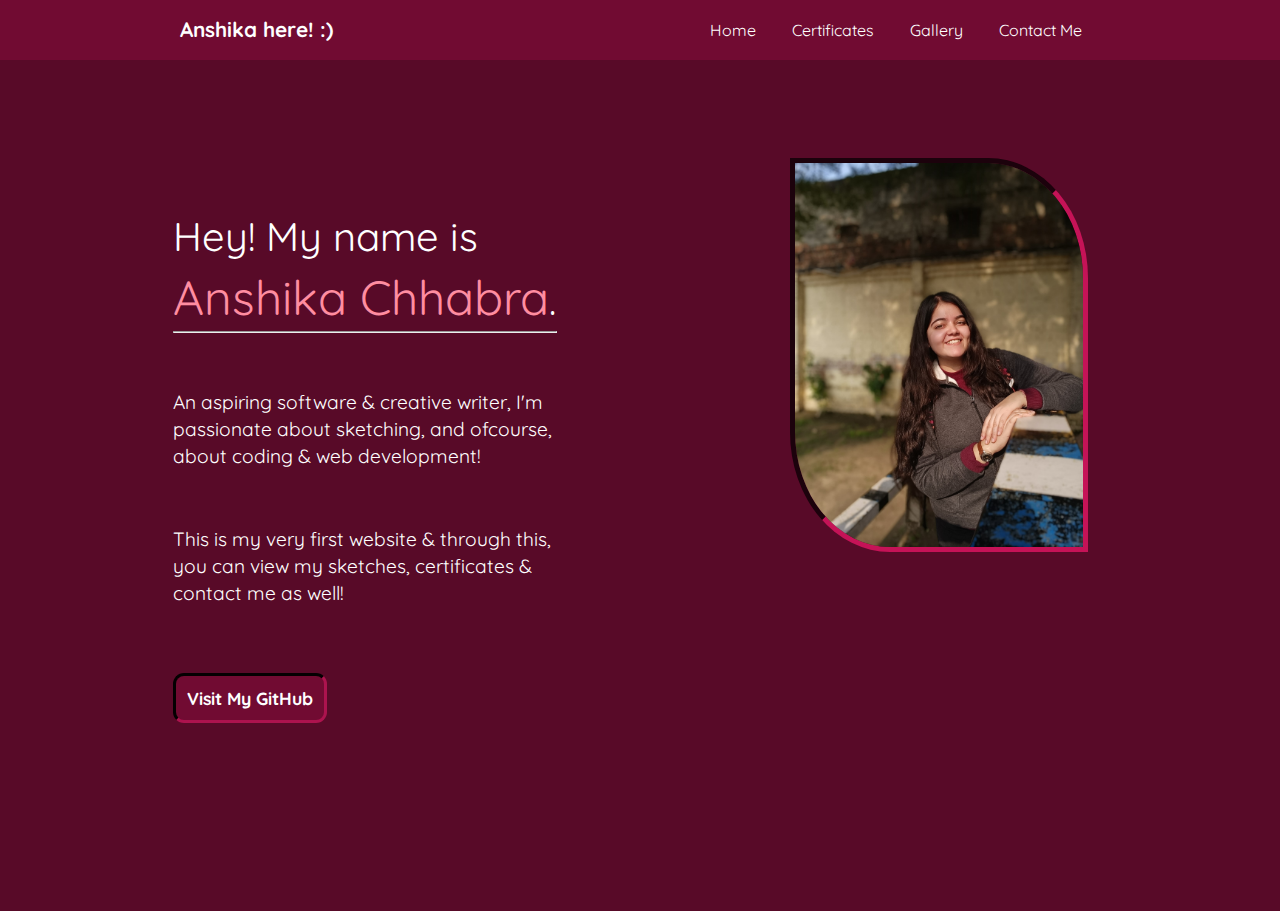
<file: index.html>
<!DOCTYPE html>
<html lang="en">

<head>
   <meta charset="UTF-8">
   <meta http-equiv="X-UA-Compatible" content="IE=edge">
   <meta name="viewport" content="width=device-width, initial-scale=1.0">
   <title>Anshika Chhabra-Portfolio_2023</title>
   <link rel="stylesheet" href="style.css">
   <link href="link rel="preconnect" href="https://fonts.googleapis.com">
   <link rel="preconnect" href="https://fonts.gstatic.com" crossorigin>
   <link href="https://fonts.googleapis.com/css2?family=Quicksand:wght@400;600&display=swap" rel="stylesheet">
</head>

<body>
   <header>
      <nav>
         <div class="left"><b>Anshika here! :)</b></div>
         <div class="right">
            <ul>
               <li><a href="index.html">Home</a></li>
               <li><a href="certificates.html">Certificates</a></li>
               <li><a href="gallery.html">Gallery</a></li>
               <li><a href="contactme.html">Contact Me</a></li>
            </ul>
         </div>
      </nav>
   </header>

   <main>
      <section class="sectionone">
         <div class="leftone">Hey! My name is<br><span class="myname">Anshika Chhabra</span>.<br>
            <hr><br>
            <p class="desc">
               An aspiring software & creative writer, I'm passionate about sketching, and ofcourse, about coding & web
               development!
            </p><br>
            <p class="desc">
               This is my very first website & through this, you can view my sketches, certificates & contact me as
               well!
            </p><br>
            <button class="clickbtn"><a href="https://github.com/anshika1812" target="_blank"><b>Visit My GitHub</b></a></button>
         </div>
         <div class="rightone">
            <img src="Portfolio_images/Me1.png" alt="Oops!">
         </div>
      </section>
   </main>
</body>

</html>
</file>
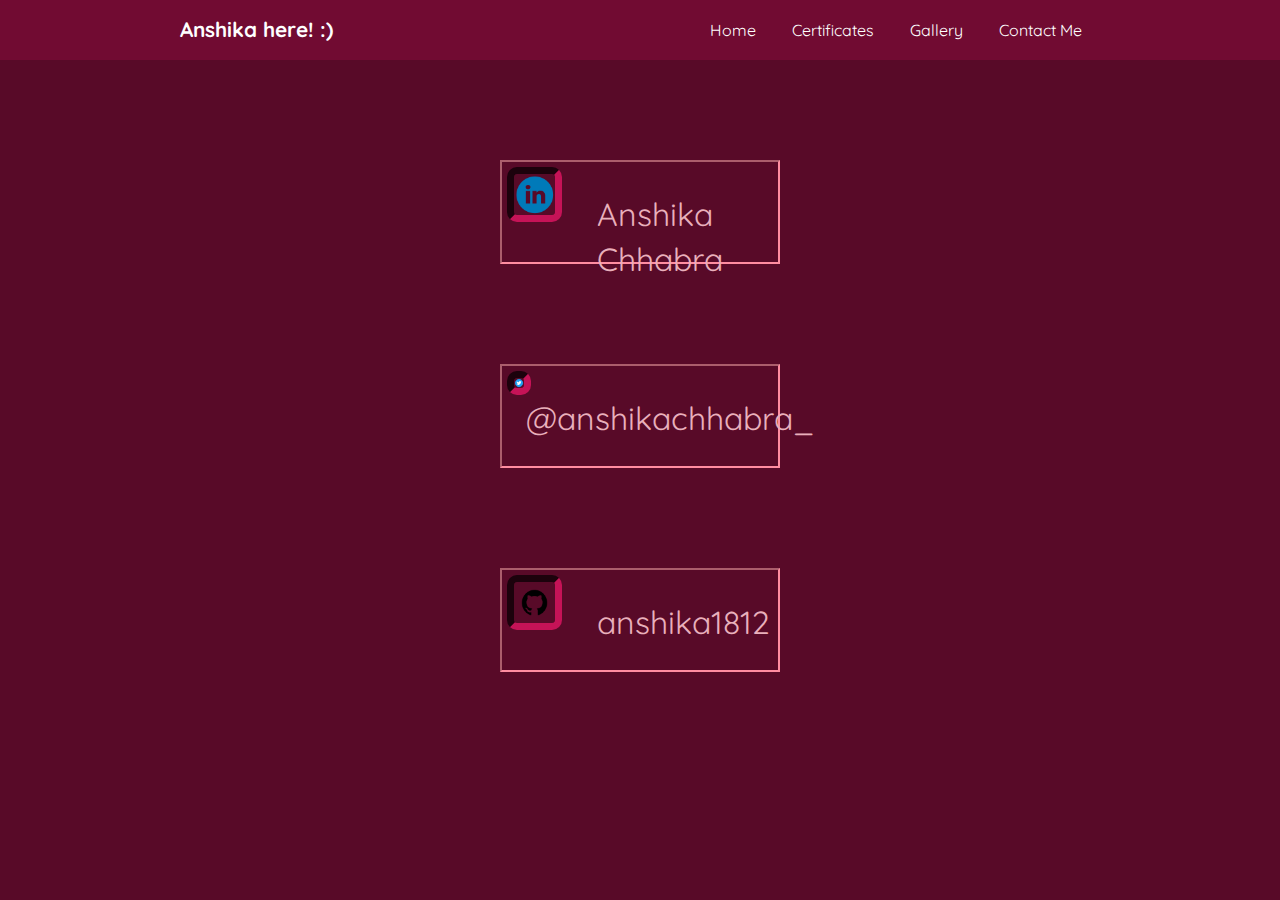
<file: contactme.html>
<!DOCTYPE html>
<html lang="en">

<head>
    <meta charset="UTF-8">
    <meta http-equiv="X-UA-Compatible" content="IE=edge">
    <meta name="viewport" content="width=device-width, initial-scale=1.0">
    <title>Anshika Chhabra-Portfolio_2023</title>
    <link rel="stylesheet" href="style.css">
    <link href="<link rel=" preconnect" href="https://fonts.googleapis.com">
    <link rel="preconnect" href="https://fonts.gstatic.com" crossorigin>
    <link href="https://fonts.googleapis.com/css2?family=Quicksand:wght@400;600&display=swap" rel="stylesheet">
</head>

<body>
    <header>
        <nav>
            <div class="left"><b>Anshika here! :)</b></div>
            <div class="right">
                <ul>
                    <li><a href="index.html">Home</a></li>
                    <li><a href="certificates.html">Certificates</a></li>
                    <li><a href="gallery.html">Gallery</a></li>
                    <li><a href="contactme.html">Contact Me</a></li>
                </ul>
            </div>
        </nav>
    </header>
    <main>
        <section class="contact">
            <div class="contactleft">
                <img src="Portfolio_images/Li_logo.png">
            </div>
            <section class="contactright"><a href="https://www.linkedin.com/in/anshika-chhabra-97ab05257" target="_blank">Anshika Chhabra</a></section>
            <!-- <p>Anshika Chhabra</p> -->
        </section>
        <section class="contact">
            <div class="contactleft">
                <img src="Portfolio_images/Twi_logo.png">
            </div>
            <section class="contactright"><a href="https://twitter.com/anshikachhabra_?t=3RrhUtepEoxbRAks5AzKbw&s=09" target="_blank">@anshikachhabra_</a></section>
        </section>
        <section class="contact">
            <div class="contactleft">
                <img src="Portfolio_images/GiH_logo.png">
            </div>
            <section class="contactright"><a href="https://github.com/anshika1812" target="_blank">anshika1812</a></section>
        </section>
    </main>
</body>
</html>
</file>
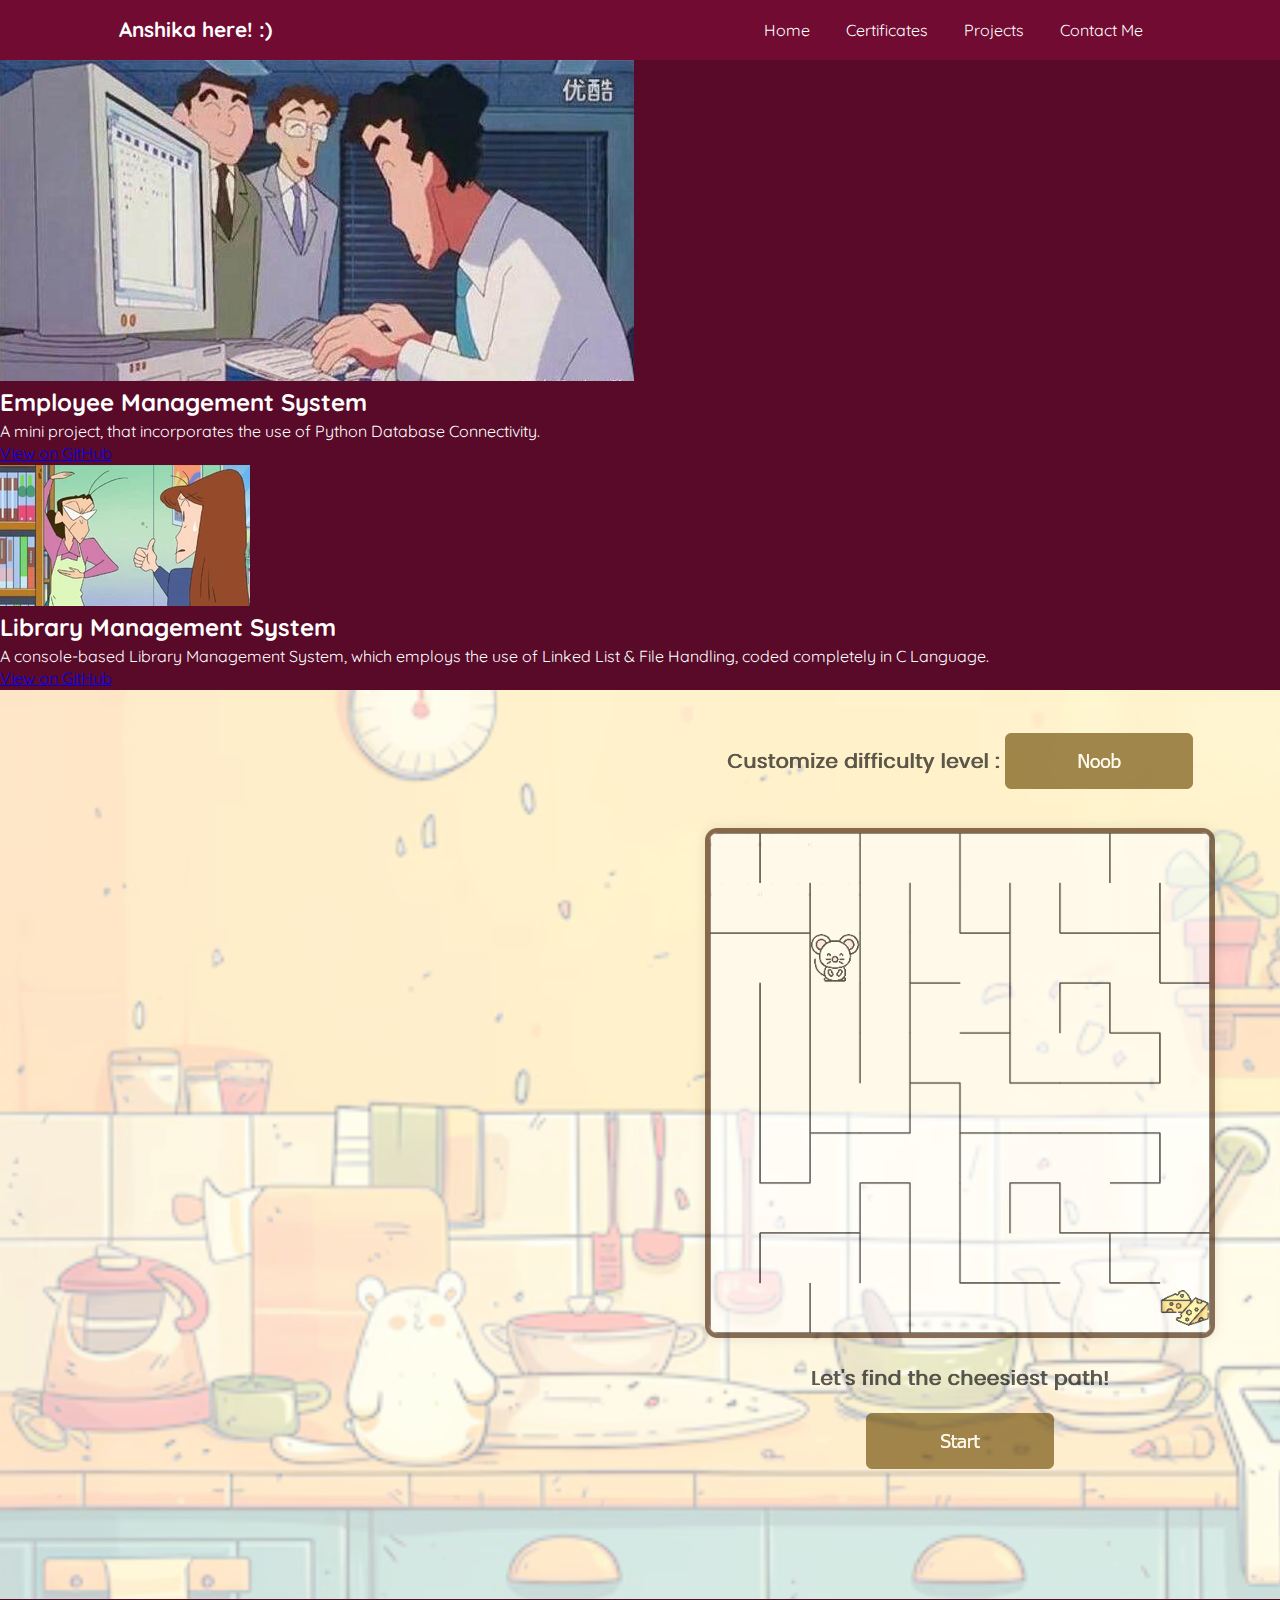
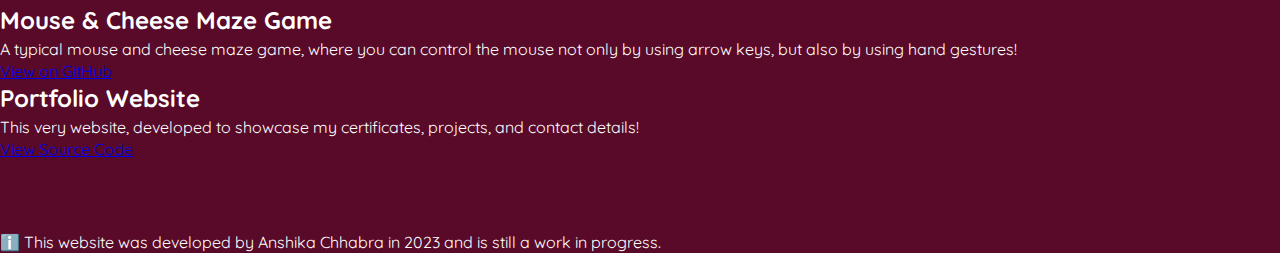
<file: projects.html>
<!DOCTYPE html>
<html lang="en">

<head>
   <meta charset="UTF-8">
   <meta http-equiv="X-UA-Compatible" content="IE=edge">
   <meta name="viewport" content="width=device-width, initial-scale=1.0">
   <title>Anshika Chhabra-Portfolio_2023</title>
   <link rel="stylesheet" href="style.css">
   <link href="<link rel=" preconnect" href="https://fonts.googleapis.com">
   <link rel="preconnect" href="https://fonts.gstatic.com" crossorigin>
   <link href="https://fonts.googleapis.com/css2?family=Quicksand:wght@400;600&display=swap" rel="stylesheet">
</head>

<body>
   <header>
      <nav>
         <div class="left"><b>Anshika here! :)</b></div>
         <div class="menu-toggle" onclick="toggleMenu()">
            <span></span>
            <span></span>
            <span></span>
         </div>
         <div class="right">
            <ul>
               <li><a href="index.html">Home</a></li>
               <li><a href="certificates.html">Certificates</a></li>
               <li><a href="projects.html" class="active">Projects</a></li>
               <li><a href="contactme.html">Contact Me</a></li>
            </ul>
         </div>
      </nav>
   </header>
   <main>
      <section class="projects-container">
         <div class="project-card">
            <a href="https://github.com/anshika1812/Employee_Management_Sys_PDbC" target="_blank">
               <img src="Portfolio_images/EMS.jpg" alt="Employee Management Sys">
            </a>
            <h2>Employee Management System</h2>
            <p>A mini project, that incorporates the use of Python Database Connectivity.</p>
            <a href="https://github.com/anshika1812/Employee_Management_Sys_PDbC" target="_blank" class="project-link">View on GitHub</a>
         </div>
         <div class="project-card">
            <a href="https://github.com/anshika1812/Library_Management_System" target="_blank">
               <img src="Portfolio_images/LMS.webp" alt="Library Management Sys">
            </a>
            <h2>Library Management System</h2>
            <p>A console-based Library Management System, which employs the use of Linked List & File Handling, coded completely in C Language.</p>
            <a href="https://github.com/anshika1812/Library_Management_System" target="_blank" class="project-link">View on GitHub</a>
         </div>
         <div class="project-card">
            <a href="https://github.com/anshika1812/Mouse_And_Cheese_MazeGame" target="_blank">
               <img src="Portfolio_images/MazeGame.png" alt="Maze Game">
            </a>
            <h2>Mouse & Cheese Maze Game</h2>
            <p>A typical mouse and cheese maze game, where you can control the mouse not only by using arrow keys, but also by using hand gestures!</p>
            <a href="https://github.com/anshika1812/Mouse_And_Cheese_MazeGame" target="_blank" class="project-link">View on GitHub</a>
         </div>
         <div class="project-card">
            <h2>Portfolio Website</h2>
            <p>This very website, developed to showcase my certificates, projects, and contact details!</p>
            <a href="https://github.com/anshika1812/Anshika_Chhabra__Portfolio_2023" target="_blank" class="project-link">View Source Code</a>
         </div>
      </section>
   </main>
   <script>
      function toggleMenu() {
         const navLinks = document.querySelector('nav ul');
         navLinks.classList.toggle('active');
      }
   </script>
   <footer style="margin-top: 70px;">
    ℹ️ This website was developed by Anshika Chhabra in 2023 and is still a work in progress.
   </footer>
</body>
</file>
<file: style.css>
/*-----------------------Global Styles---------------------------*/

* {
    margin: 0;
    padding: 0;
}

body {
    background-color: rgb(88, 10, 40);
    color: white;
    font-family: 'Quicksand', sans-serif;
    line-height: 1.4;
}

nav {
    height: 60px;
    background-color: rgb(113, 11, 50);
    display: flex;
    justify-content: space-around;
    align-items: center;
}

.left {
    font-size: 1.3rem;
}

nav ul {
    display: flex;
    justify-content: center;
}

nav ul li {
    list-style: none;
    margin: 0px 18px;
}

nav ul li a {
    text-decoration: none;
    color: white;
}

nav ul li a:hover {
    color: #ff98ab;
    font-size: 1.01rem;
}

/*-----------------------Home---------------------------*/

.sectionone {
    margin: 18px 0px;
    display: flex;
    justify-content: space-around;
}

.leftone {
    /* background-color: rgb(113, 11, 50); */
    font-size: 2.5rem;
    /* width: 30%;
    margin: 170px 0px; */
    width: 30%;
    margin: 130px 0px 170px 60px;
}

.myname {
    font-size: 3rem;
    color: #ff8da1;
}

.desc {
    font-size: 1.2rem;
}

.clickbtn {
    color: white;
    padding: 11px;
    border: 3px inset rgb(88, 10, 40);
    font-size: 1.1rem;
    font-family: 'Quicksand', sans-serif;
    border-radius: 11px;
    background-color: rgb(113, 11, 50);
}

.clickbtn a {
    text-decoration: none;
    color: white;
}

.clickbtn a:hover {
    font-size: 1.15rem;
    color: #ffa1b2;
}

.rightone {
    width: 30%;
}

.rightone img {
    width: 75%;
    margin: 80px 7px;
    border-radius: 0px 100px / 120px;
    border-style: inset;
    border-width: 5px;
    border-color: rgb(113, 11, 50);
}

/*-----------------------Certificates---------------------------*/

.csec {
    margin: 70px 200px;
    display: flex;
    justify-content: space-around;
    border-bottom: 0.01em dashed #ff98ab;
    /* background-color: white; */
    /* height: 250px; */
}

.cleft {
    width: 30%;
}

.cleft img {
    width: 85%;
    margin: 25px 25px 50px 25px;
    border-radius: 10px;
    border-style: inset;
    border-width: 11px;
    border-color: rgb(113, 11, 50);
    padding: 0px;
}

.cright {
    width: 45%;
    /* background-color: white; */
    margin: 45px 10px 25px 0px;
    color: white;
    padding-top: 0.8rem;
    /* display: flex;
    justify-content: space-around; */
    /* text-align: center; */
}

.cright img {
    width: 30px;
    border: 2px inset #5d8be1;
    padding: 1px;
}

/*-----------------------Contact Me---------------------------*/

.contact {
    margin: 100px 500px 0px 500px;
    display: flex;
    justify-content: space-between;
    border: inset #ff8da1 2px;
    height: 100px;
}

.contactleft img {
    width: 43%;
    margin: 5px 5px 0px 5px;
    border-radius: 10px;
    border-style: inset;
    border-width: 7px;
    border-color: rgb(113, 11, 50);
    padding: 0px;
}

.contactright {
    width: 1000px;
    margin: 30px 5px 10px 0px;
    color: white;
    font-size: 2rem;
}


.contactright a {
    text-decoration: none;
    color: #e9b0bc;
}

.contactright a:hover {
    color: #ff8da1;
    font-size: 2.1rem;
}
</file>
